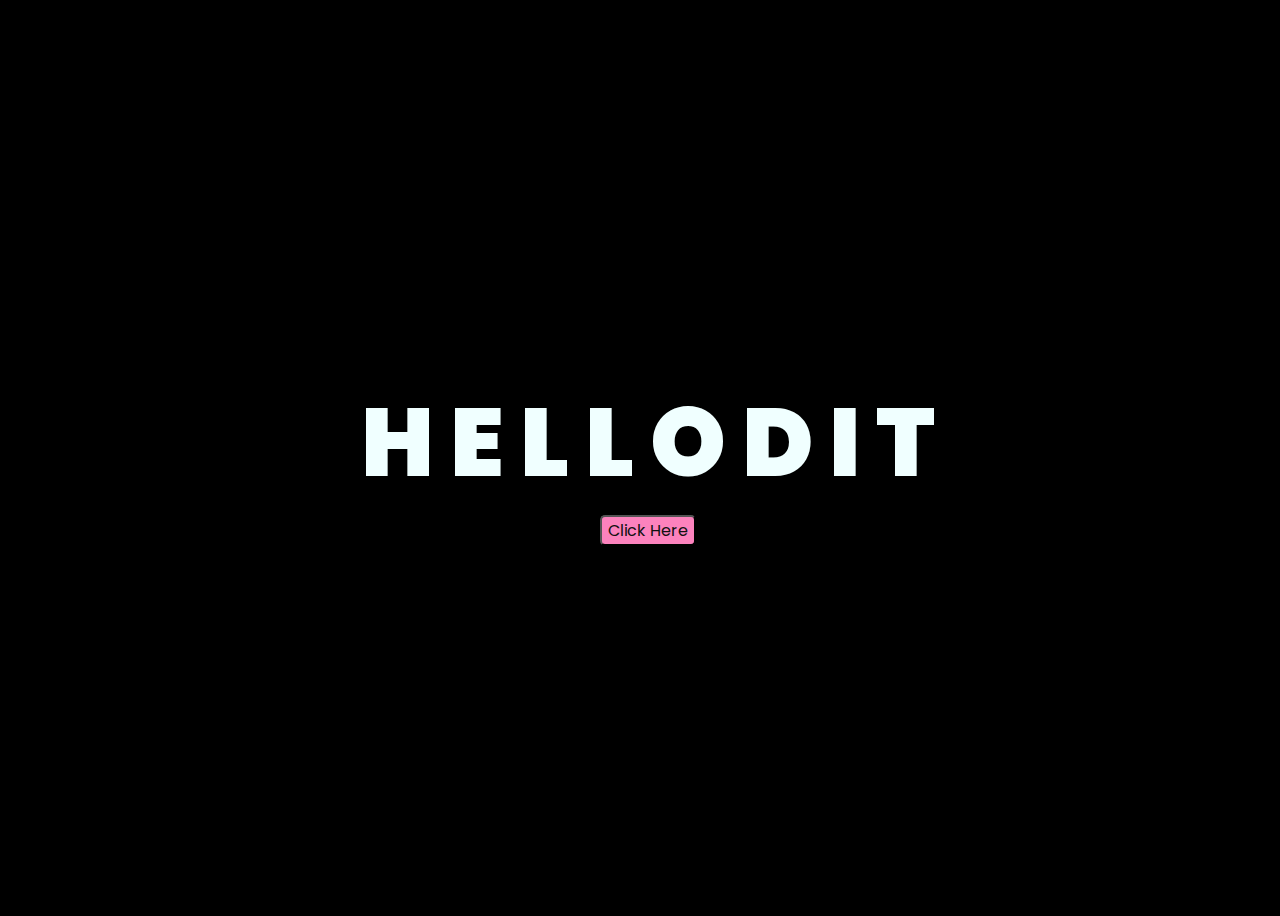
<file: index.html>
<!DOCTYPE html>
<html lang="en">
<head>
    <meta charset="UTF-8">
    <meta http-equiv="X-UA-Compatible" content="IE=edge">
    <meta name="viewport" content="width=device-width, initial-scale=1.0">
    <link rel="stylesheet" href="css/style.css">
    <link rel="icon" href="img/flowers.png" type="image/x-icon">
    <title>Flowers for Dita</title>
</head>
<body>
    <div class="greetings">
    <!-- silahkan menambah kata sesuai keinginan dengan <span>text...</span -->
        <span>H</span>
        <span>E</span>
        <span>L</span>
        <span>L</span>
        <span>O</span>
        <span>D</span>
        <span>I</span>
        <span>T</span>
    </div>
    
    </div>
    <div class="button">
        <button>
            <a href="flower.html">Click Here</a>
        </button>
        
    </div>
</body>
</html>
</file>
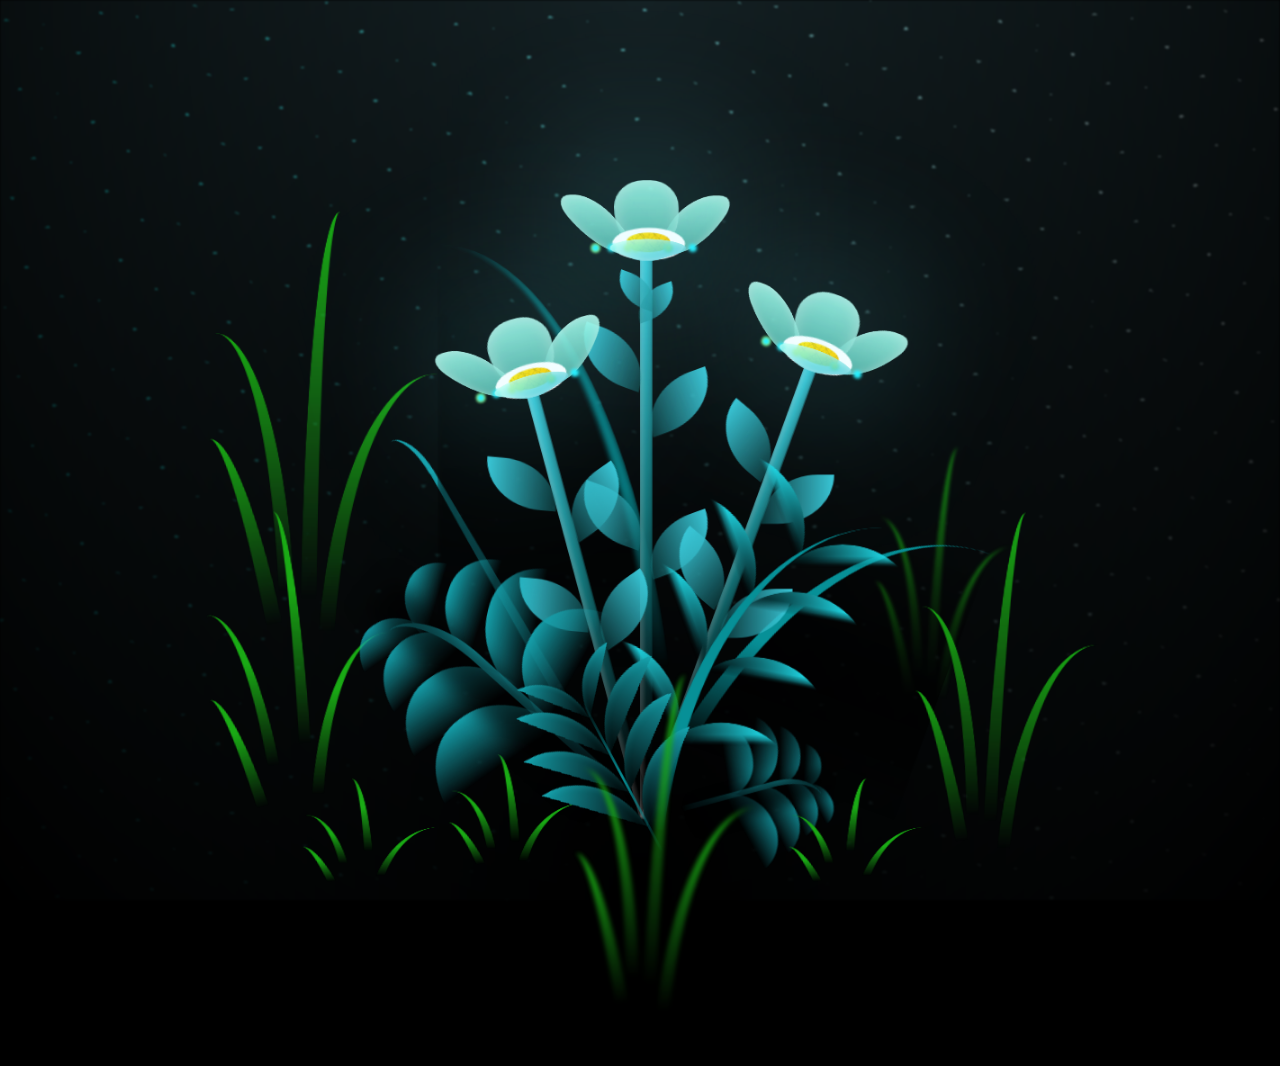
<file: flower.html>
<!DOCTYPE html>
<html lang="en">
<head>
    <meta charset="UTF-8">
    <meta http-equiv="X-UA-Compatible" content="IE=edge">
    <meta name="viewport" content="width=device-width, initial-scale=1.0">
    <link rel="stylesheet" href="css/main.css">
    <link rel="icon" href="img/flowers.png" type="image/x-icon">
    <title>Flowers 4 U</title>
</head>
<body class="container">
  <!-- Pembuat code: https://codepen.io/mdusmanansari/pen/BamepLe -->
    <div class="night"></div>
    <div class="flowers">
      <div class="flower flower--1">
        <div class="flower__leafs flower__leafs--1">
          <div class="flower__leaf flower__leaf--1"></div>
          <div class="flower__leaf flower__leaf--2"></div>
          <div class="flower__leaf flower__leaf--3"></div>
          <div class="flower__leaf flower__leaf--4"></div>
          <div class="flower__white-circle"></div>
  
          <div class="flower__light flower__light--1"></div>
          <div class="flower__light flower__light--2"></div>
          <div class="flower__light flower__light--3"></div>
          <div class="flower__light flower__light--4"></div>
          <div class="flower__light flower__light--5"></div>
          <div class="flower__light flower__light--6"></div>
          <div class="flower__light flower__light--7"></div>
          <div class="flower__light flower__light--8"></div>
  
        </div>
        <div class="flower__line">
          <div class="flower__line__leaf flower__line__leaf--1"></div>
          <div class="flower__line__leaf flower__line__leaf--2"></div>
          <div class="flower__line__leaf flower__line__leaf--3"></div>
          <div class="flower__line__leaf flower__line__leaf--4"></div>
          <div class="flower__line__leaf flower__line__leaf--5"></div>
          <div class="flower__line__leaf flower__line__leaf--6"></div>
        </div>
      </div>
  
      <div class="flower flower--2">
        <div class="flower__leafs flower__leafs--2">
          <div class="flower__leaf flower__leaf--1"></div>
          <div class="flower__leaf flower__leaf--2"></div>
          <div class="flower__leaf flower__leaf--3"></div>
          <div class="flower__leaf flower__leaf--4"></div>
          <div class="flower__white-circle"></div>
  
          <div class="flower__light flower__light--1"></div>
          <div class="flower__light flower__light--2"></div>
          <div class="flower__light flower__light--3"></div>
          <div class="flower__light flower__light--4"></div>
          <div class="flower__light flower__light--5"></div>
          <div class="flower__light flower__light--6"></div>
          <div class="flower__light flower__light--7"></div>
          <div class="flower__light flower__light--8"></div>
  
        </div>
        <div class="flower__line">
          <div class="flower__line__leaf flower__line__leaf--1"></div>
          <div class="flower__line__leaf flower__line__leaf--2"></div>
          <div class="flower__line__leaf flower__line__leaf--3"></div>
          <div class="flower__line__leaf flower__line__leaf--4"></div>
        </div>
      </div>
  
      <div class="flower flower--3">
        <div class="flower__leafs flower__leafs--3">
          <div class="flower__leaf flower__leaf--1"></div>
          <div class="flower__leaf flower__leaf--2"></div>
          <div class="flower__leaf flower__leaf--3"></div>
          <div class="flower__leaf flower__leaf--4"></div>
          <div class="flower__white-circle"></div>
  
          <div class="flower__light flower__light--1"></div>
          <div class="flower__light flower__light--2"></div>
          <div class="flower__light flower__light--3"></div>
          <div class="flower__light flower__light--4"></div>
          <div class="flower__light flower__light--5"></div>
          <div class="flower__light flower__light--6"></div>
          <div class="flower__light flower__light--7"></div>
          <div class="flower__light flower__light--8"></div>
  
        </div>
        <div class="flower__line">
          <div class="flower__line__leaf flower__line__leaf--1"></div>
          <div class="flower__line__leaf flower__line__leaf--2"></div>
          <div class="flower__line__leaf flower__line__leaf--3"></div>
          <div class="flower__line__leaf flower__line__leaf--4"></div>
        </div>
      </div>
  
      <div class="grow-ans" style="--d:1.2s">
        <div class="flower__g-long">
          <div class="flower__g-long__top"></div>
          <div class="flower__g-long__bottom"></div>
        </div>
      </div>
  
      <div class="growing-grass">
        <div class="flower__grass flower__grass--1">
          <div class="flower__grass--top"></div>
          <div class="flower__grass--bottom"></div>
          <div class="flower__grass__leaf flower__grass__leaf--1"></div>
          <div class="flower__grass__leaf flower__grass__leaf--2"></div>
          <div class="flower__grass__leaf flower__grass__leaf--3"></div>
          <div class="flower__grass__leaf flower__grass__leaf--4"></div>
          <div class="flower__grass__leaf flower__grass__leaf--5"></div>
          <div class="flower__grass__leaf flower__grass__leaf--6"></div>
          <div class="flower__grass__leaf flower__grass__leaf--7"></div>
          <div class="flower__grass__leaf flower__grass__leaf--8"></div>
          <div class="flower__grass__overlay"></div>
        </div>
      </div>
  
      <div class="growing-grass">
        <div class="flower__grass flower__grass--2">
          <div class="flower__grass--top"></div>
          <div class="flower__grass--bottom"></div>
          <div class="flower__grass__leaf flower__grass__leaf--1"></div>
          <div class="flower__grass__leaf flower__grass__leaf--2"></div>
          <div class="flower__grass__leaf flower__grass__leaf--3"></div>
          <div class="flower__grass__leaf flower__grass__leaf--4"></div>
          <div class="flower__grass__leaf flower__grass__leaf--5"></div>
          <div class="flower__grass__leaf flower__grass__leaf--6"></div>
          <div class="flower__grass__leaf flower__grass__leaf--7"></div>
          <div class="flower__grass__leaf flower__grass__leaf--8"></div>
          <div class="flower__grass__overlay"></div>
        </div>
      </div>
  
      <div class="grow-ans" style="--d:2.4s">
        <div class="flower__g-right flower__g-right--1">
          <div class="leaf"></div>
        </div>
      </div>
  
      <div class="grow-ans" style="--d:2.8s">
        <div class="flower__g-right flower__g-right--2">
          <div class="leaf"></div>
        </div>
      </div>
  
      <div class="grow-ans" style="--d:2.8s">
        <div class="flower__g-front">
          <div class="flower__g-front__leaf-wrapper flower__g-front__leaf-wrapper--1">
            <div class="flower__g-front__leaf"></div>
          </div>
          <div class="flower__g-front__leaf-wrapper flower__g-front__leaf-wrapper--2">
            <div class="flower__g-front__leaf"></div>
          </div>
          <div class="flower__g-front__leaf-wrapper flower__g-front__leaf-wrapper--3">
            <div class="flower__g-front__leaf"></div>
          </div>
          <div class="flower__g-front__leaf-wrapper flower__g-front__leaf-wrapper--4">
            <div class="flower__g-front__leaf"></div>
          </div>
          <div class="flower__g-front__leaf-wrapper flower__g-front__leaf-wrapper--5">
            <div class="flower__g-front__leaf"></div>
          </div>
          <div class="flower__g-front__leaf-wrapper flower__g-front__leaf-wrapper--6">
            <div class="flower__g-front__leaf"></div>
          </div>
          <div class="flower__g-front__leaf-wrapper flower__g-front__leaf-wrapper--7">
            <div class="flower__g-front__leaf"></div>
          </div>
          <div class="flower__g-front__leaf-wrapper flower__g-front__leaf-wrapper--8">
            <div class="flower__g-front__leaf"></div>
          </div>
          <div class="flower__g-front__line"></div>
        </div>
      </div>
  
      <div class="grow-ans" style="--d:3.2s">
        <div class="flower__g-fr">
          <div class="leaf"></div>
          <div class="flower__g-fr__leaf flower__g-fr__leaf--1"></div>
          <div class="flower__g-fr__leaf flower__g-fr__leaf--2"></div>
          <div class="flower__g-fr__leaf flower__g-fr__leaf--3"></div>
          <div class="flower__g-fr__leaf flower__g-fr__leaf--4"></div>
          <div class="flower__g-fr__leaf flower__g-fr__leaf--5"></div>
          <div class="flower__g-fr__leaf flower__g-fr__leaf--6"></div>
          <div class="flower__g-fr__leaf flower__g-fr__leaf--7"></div>
          <div class="flower__g-fr__leaf flower__g-fr__leaf--8"></div>
        </div>
      </div>
  
      <div class="long-g long-g--0">
        <div class="grow-ans" style="--d:3s">
          <div class="leaf leaf--0"></div>
        </div>
        <div class="grow-ans" style="--d:2.2s">
          <div class="leaf leaf--1"></div>
        </div>
        <div class="grow-ans" style="--d:3.4s">
          <div class="leaf leaf--2"></div>
        </div>
        <div class="grow-ans" style="--d:3.6s">
          <div class="leaf leaf--3"></div>
        </div>
      </div>
  
      <div class="long-g long-g--1">
        <div class="grow-ans" style="--d:3.6s">
          <div class="leaf leaf--0"></div>
        </div>
        <div class="grow-ans" style="--d:3.8s">
          <div class="leaf leaf--1"></div>
        </div>
        <div class="grow-ans" style="--d:4s">
          <div class="leaf leaf--2"></div>
        </div>
        <div class="grow-ans" style="--d:4.2s">
          <div class="leaf leaf--3"></div>
        </div>
      </div>
  
      <div class="long-g long-g--2">
        <div class="grow-ans" style="--d:4s">
          <div class="leaf leaf--0"></div>
        </div>
        <div class="grow-ans" style="--d:4.2s">
          <div class="leaf leaf--1"></div>
        </div>
        <div class="grow-ans" style="--d:4.4s">
          <div class="leaf leaf--2"></div>
        </div>
        <div class="grow-ans" style="--d:4.6s">
          <div class="leaf leaf--3"></div>
        </div>
      </div>
  
      <div class="long-g long-g--3">
        <div class="grow-ans" style="--d:4s">
          <div class="leaf leaf--0"></div>
        </div>
        <div class="grow-ans" style="--d:4.2s">
          <div class="leaf leaf--1"></div>
        </div>
        <div class="grow-ans" style="--d:3s">
          <div class="leaf leaf--2"></div>
        </div>
        <div class="grow-ans" style="--d:3.6s">
          <div class="leaf leaf--3"></div>
        </div>
      </div>
  
      <div class="long-g long-g--4">
        <div class="grow-ans" style="--d:4s">
          <div class="leaf leaf--0"></div>
        </div>
        <div class="grow-ans" style="--d:4.2s">
          <div class="leaf leaf--1"></div>
        </div>
        <div class="grow-ans" style="--d:3s">
          <div class="leaf leaf--2"></div>
        </div>
        <div class="grow-ans" style="--d:3.6s">
          <div class="leaf leaf--3"></div>
        </div>
      </div>
  
      <div class="long-g long-g--5">
        <div class="grow-ans" style="--d:4s">
          <div class="leaf leaf--0"></div>
        </div>
        <div class="grow-ans" style="--d:4.2s">
          <div class="leaf leaf--1"></div>
        </div>
        <div class="grow-ans" style="--d:3s">
          <div class="leaf leaf--2"></div>
        </div>
        <div class="grow-ans" style="--d:3.6s">
          <div class="leaf leaf--3"></div>
        </div>
      </div>
  
      <div class="long-g long-g--6">
        <div class="grow-ans" style="--d:4.2s">
          <div class="leaf leaf--0"></div>
        </div>
        <div class="grow-ans" style="--d:4.4s">
          <div class="leaf leaf--1"></div>
        </div>
        <div class="grow-ans" style="--d:4.6s">
          <div class="leaf leaf--2"></div>
        </div>
        <div class="grow-ans" style="--d:4.8s">
          <div class="leaf leaf--3"></div>
        </div>
      </div>
  
      <div class="long-g long-g--7">
        <div class="grow-ans" style="--d:3s">
          <div class="leaf leaf--0"></div>
        </div>
        <div class="grow-ans" style="--d:3.2s">
          <div class="leaf leaf--1"></div>
        </div>
        <div class="grow-ans" style="--d:3.5s">
          <div class="leaf leaf--2"></div>
        </div>
        <div class="grow-ans" style="--d:3.6s">
          <div class="leaf leaf--3"></div>
        </div>
      </div>
    </div>
    <script src="main.js"></script>
  </body>
</html>
</file>
<file: css/style.css>
@import url('https://fonts.googleapis.com/css2?family=Poppins:ital,wght@0,500;1,900&display=swap');
*{
    font-family: 'Poppins',cursive;
}
body{
    color: azure;
    width: 100%;
    height: 100vh;
    display: flex;
    flex-direction: column;
    align-items: center;
    justify-content: center;
    background-color: black;
}
.greetings{
    font-size: 6rem;
    font-weight: 900;
}
.greetings > span{
    animation: glow 3s ease-in-out infinite;
}
@keyframes glow{
    0%, 100%{
        color: #fff;
        text-shadow: 0 0 12px #39c6d6, 0 0 50px #39c6d6, 0 0 100px #39c6d6;
    }
    10%, 90%{
        color: #111;
        text-shadow: none;
    }
}
.greetings > span:nth-child(2){
    animation-delay: .2s ;
}
.greetings > span:nth-child(3){
    animation-delay: .4s ;
}
.greetings > span:nth-child(4){
    animation-delay: .6s;
}
.greetings > span:nth-child(5){
    animation-delay: .8s;
}
.greetings > span:nth-child(6){
    animation-delay: 1s;
}
.greetings > span:nth-child(7){
    animation-delay: 1.2s;
}
.greetings > span:nth-child(8){
    animation-delay: 1.4s;
}

.description{
    font-size: 1.5rem;
    margin-bottom: 20px;
    text-align: center;
}
button{
    background-color: #fc82bd;
    border-radius: 5px;
}
.button a{
    text-decoration: none;
    font-size: 1rem;
    color: #111;
}

@media screen and (max-width:574px){
    .greetings{
        display: block;
        font-size: 3rem;
        font-weight: 500;
        text-align: center;
    }
    .description{
        font-size: 1rem;
    }
    
    .button a{
        font-size: .5rem;
    }
}
</file>
<file: css/main.css>
*,
*::after,
*::before {
  padding: 0;
  margin: 0;
  box-sizing: border-box;
}

:root {
  --dark-color: #000;
}

body {
  display: flex;
  align-items: flex-end;
  justify-content: center;
  min-height: 100vh;
  background-color: var(--dark-color);
  overflow: hidden;
  perspective: 1000px;
}

.night {
  position: fixed;
  left: 50%;
  top: 0;
  transform: translateX(-50%);
  width: 100%;
  height: 100%;
  filter: blur(0.1vmin);
  background-image: radial-gradient(ellipse at top, transparent 0%, var(--dark-color)), radial-gradient(ellipse at bottom, var(--dark-color), rgba(145, 233, 255, 0.2)), repeating-linear-gradient(220deg, rgb(0, 0, 0) 0px, rgb(0, 0, 0) 19px, transparent 19px, transparent 22px), repeating-linear-gradient(189deg, rgb(0, 0, 0) 0px, rgb(0, 0, 0) 19px, transparent 19px, transparent 22px), repeating-linear-gradient(148deg, rgb(0, 0, 0) 0px, rgb(0, 0, 0) 19px, transparent 19px, transparent 22px), linear-gradient(90deg, rgb(0, 255, 250), rgb(240, 240, 240));
}

.flowers {
  position: relative;
  transform: scale(0.9);
}

.flower {
  position: absolute;
  bottom: 10vmin;
  transform-origin: bottom center;
  z-index: 10;
  --fl-speed: 0.8s;
}
.flower--1 {
  -webkit-animation: moving-flower-1 4s linear infinite;
          animation: moving-flower-1 4s linear infinite;
}
.flower--1 .flower__line {
  height: 70vmin;
  -webkit-animation-delay: 0.3s;
          animation-delay: 0.3s;
}
.flower--1 .flower__line__leaf--1 {
  -webkit-animation: blooming-leaf-right var(--fl-speed) 1.6s backwards;
          animation: blooming-leaf-right var(--fl-speed) 1.6s backwards;
}
.flower--1 .flower__line__leaf--2 {
  -webkit-animation: blooming-leaf-right var(--fl-speed) 1.4s backwards;
          animation: blooming-leaf-right var(--fl-speed) 1.4s backwards;
}
.flower--1 .flower__line__leaf--3 {
  -webkit-animation: blooming-leaf-left var(--fl-speed) 1.2s backwards;
          animation: blooming-leaf-left var(--fl-speed) 1.2s backwards;
}
.flower--1 .flower__line__leaf--4 {
  -webkit-animation: blooming-leaf-left var(--fl-speed) 1s backwards;
          animation: blooming-leaf-left var(--fl-speed) 1s backwards;
}
.flower--1 .flower__line__leaf--5 {
  -webkit-animation: blooming-leaf-right var(--fl-speed) 1.8s backwards;
          animation: blooming-leaf-right var(--fl-speed) 1.8s backwards;
}
.flower--1 .flower__line__leaf--6 {
  -webkit-animation: blooming-leaf-left var(--fl-speed) 2s backwards;
          animation: blooming-leaf-left var(--fl-speed) 2s backwards;
}
.flower--2 {
  left: 50%;
  transform: rotate(20deg);
  -webkit-animation: moving-flower-2 4s linear infinite;
          animation: moving-flower-2 4s linear infinite;
}
.flower--2 .flower__line {
  height: 60vmin;
  -webkit-animation-delay: 0.6s;
          animation-delay: 0.6s;
}
.flower--2 .flower__line__leaf--1 {
  -webkit-animation: blooming-leaf-right var(--fl-speed) 1.9s backwards;
          animation: blooming-leaf-right var(--fl-speed) 1.9s backwards;
}
.flower--2 .flower__line__leaf--2 {
  -webkit-animation: blooming-leaf-right var(--fl-speed) 1.7s backwards;
          animation: blooming-leaf-right var(--fl-speed) 1.7s backwards;
}
.flower--2 .flower__line__leaf--3 {
  -webkit-animation: blooming-leaf-left var(--fl-speed) 1.5s backwards;
          animation: blooming-leaf-left var(--fl-speed) 1.5s backwards;
}
.flower--2 .flower__line__leaf--4 {
  -webkit-animation: blooming-leaf-left var(--fl-speed) 1.3s backwards;
          animation: blooming-leaf-left var(--fl-speed) 1.3s backwards;
}
.flower--3 {
  left: 50%;
  transform: rotate(-15deg);
  -webkit-animation: moving-flower-3 4s linear infinite;
          animation: moving-flower-3 4s linear infinite;
}
.flower--3 .flower__line {
  -webkit-animation-delay: 0.9s;
          animation-delay: 0.9s;
}
.flower--3 .flower__line__leaf--1 {
  -webkit-animation: blooming-leaf-right var(--fl-speed) 2.5s backwards;
          animation: blooming-leaf-right var(--fl-speed) 2.5s backwards;
}
.flower--3 .flower__line__leaf--2 {
  -webkit-animation: blooming-leaf-right var(--fl-speed) 2.3s backwards;
          animation: blooming-leaf-right var(--fl-speed) 2.3s backwards;
}
.flower--3 .flower__line__leaf--3 {
  -webkit-animation: blooming-leaf-left var(--fl-speed) 2.1s backwards;
          animation: blooming-leaf-left var(--fl-speed) 2.1s backwards;
}
.flower--3 .flower__line__leaf--4 {
  -webkit-animation: blooming-leaf-left var(--fl-speed) 1.9s backwards;
          animation: blooming-leaf-left var(--fl-speed) 1.9s backwards;
}
.flower__leafs {
  position: relative;
  -webkit-animation: blooming-flower 2s backwards;
          animation: blooming-flower 2s backwards;
}
.flower__leafs--1 {
  -webkit-animation-delay: 1.1s;
          animation-delay: 1.1s;
}
.flower__leafs--2 {
  -webkit-animation-delay: 1.4s;
          animation-delay: 1.4s;
}
.flower__leafs--3 {
  -webkit-animation-delay: 1.7s;
          animation-delay: 1.7s;
}
.flower__leafs::after {
  content: "";
  position: absolute;
  left: 0;
  top: 0;
  transform: translate(-50%, -100%);
  width: 8vmin;
  height: 8vmin;
  background-color: #6bf0ff;
  filter: blur(10vmin);
}
.flower__leaf {
  position: absolute;
  bottom: 0;
  left: 50%;
  width: 8vmin;
  height: 11vmin;
  border-radius: 51% 49% 47% 53%/44% 45% 55% 69%;
  background-color: #a7ffee;
  background-image: linear-gradient(to top, #54b8aa, #a7ffee);
  transform-origin: bottom center;
  opacity: 0.9;
  box-shadow: inset 0 0 2vmin rgba(255, 255, 255, 0.5);
}
.flower__leaf--1 {
  transform: translate(-10%, 1%) rotateY(40deg) rotateX(-50deg);
}
.flower__leaf--2 {
  transform: translate(-50%, -4%) rotateX(40deg);
}
.flower__leaf--3 {
  transform: translate(-90%, 0%) rotateY(45deg) rotateX(50deg);
}
.flower__leaf--4 {
  width: 8vmin;
  height: 8vmin;
  transform-origin: bottom left;
  border-radius: 4vmin 10vmin 4vmin 4vmin;
  transform: translate(0%, 18%) rotateX(70deg) rotate(-43deg);
  background-image: linear-gradient(to top, #39c6d6, #a7ffee);
  z-index: 1;
  opacity: 0.8;
}
.flower__white-circle {
  position: absolute;
  left: -3.5vmin;
  top: -3vmin;
  width: 9vmin;
  height: 4vmin;
  border-radius: 50%;
  background-color: #fff;
}
.flower__white-circle::after {
  content: "";
  position: absolute;
  left: 50%;
  top: 45%;
  transform: translate(-50%, -50%);
  width: 60%;
  height: 60%;
  border-radius: inherit;
  background-image: repeating-linear-gradient(135deg, rgba(0, 0, 0, 0.03) 0px, rgba(0, 0, 0, 0.03) 1px, transparent 1px, transparent 12px), repeating-linear-gradient(45deg, rgba(0, 0, 0, 0.03) 0px, rgba(0, 0, 0, 0.03) 1px, transparent 1px, transparent 12px), repeating-linear-gradient(67.5deg, rgba(0, 0, 0, 0.03) 0px, rgba(0, 0, 0, 0.03) 1px, transparent 1px, transparent 12px), repeating-linear-gradient(135deg, rgba(0, 0, 0, 0.03) 0px, rgba(0, 0, 0, 0.03) 1px, transparent 1px, transparent 12px), repeating-linear-gradient(45deg, rgba(0, 0, 0, 0.03) 0px, rgba(0, 0, 0, 0.03) 1px, transparent 1px, transparent 12px), repeating-linear-gradient(112.5deg, rgba(0, 0, 0, 0.03) 0px, rgba(0, 0, 0, 0.03) 1px, transparent 1px, transparent 12px), repeating-linear-gradient(112.5deg, rgba(0, 0, 0, 0.03) 0px, rgba(0, 0, 0, 0.03) 1px, transparent 1px, transparent 12px), repeating-linear-gradient(45deg, rgba(0, 0, 0, 0.03) 0px, rgba(0, 0, 0, 0.03) 1px, transparent 1px, transparent 12px), repeating-linear-gradient(22.5deg, rgba(0, 0, 0, 0.03) 0px, rgba(0, 0, 0, 0.03) 1px, transparent 1px, transparent 12px), repeating-linear-gradient(45deg, rgba(0, 0, 0, 0.03) 0px, rgba(0, 0, 0, 0.03) 1px, transparent 1px, transparent 12px), repeating-linear-gradient(22.5deg, rgba(0, 0, 0, 0.03) 0px, rgba(0, 0, 0, 0.03) 1px, transparent 1px, transparent 12px), repeating-linear-gradient(135deg, rgba(0, 0, 0, 0.03) 0px, rgba(0, 0, 0, 0.03) 1px, transparent 1px, transparent 12px), repeating-linear-gradient(157.5deg, rgba(0, 0, 0, 0.03) 0px, rgba(0, 0, 0, 0.03) 1px, transparent 1px, transparent 12px), repeating-linear-gradient(67.5deg, rgba(0, 0, 0, 0.03) 0px, rgba(0, 0, 0, 0.03) 1px, transparent 1px, transparent 12px), repeating-linear-gradient(67.5deg, rgba(0, 0, 0, 0.03) 0px, rgba(0, 0, 0, 0.03) 1px, transparent 1px, transparent 12px), linear-gradient(90deg, rgb(255, 235, 18), rgb(255, 206, 0));
}
.flower__line {
  height: 55vmin;
  width: 1.5vmin;
  background-image: linear-gradient(to left, rgba(0, 0, 0, 0.2), transparent, rgba(255, 255, 255, 0.2)), linear-gradient(to top, transparent 10%, #14757a, #39c6d6);
  box-shadow: inset 0 0 2px rgba(0, 0, 0, 0.5);
  -webkit-animation: grow-flower-tree 4s backwards;
          animation: grow-flower-tree 4s backwards;
}
.flower__line__leaf {
  --w: 7vmin;
  --h: calc(var(--w) + 2vmin);
  position: absolute;
  top: 20%;
  left: 90%;
  width: var(--w);
  height: var(--h);
  border-top-right-radius: var(--h);
  border-bottom-left-radius: var(--h);
  background-image: linear-gradient(to top, rgba(20, 117, 122, 0.4), #39c6d6);
}
.flower__line__leaf--1 {
  transform: rotate(70deg) rotateY(30deg);
}
.flower__line__leaf--2 {
  top: 45%;
  transform: rotate(70deg) rotateY(30deg);
}
.flower__line__leaf--3, .flower__line__leaf--4, .flower__line__leaf--6 {
  border-top-right-radius: 0;
  border-bottom-left-radius: 0;
  border-top-left-radius: var(--h);
  border-bottom-right-radius: var(--h);
  left: -460%;
  top: 12%;
  transform: rotate(-70deg) rotateY(30deg);
}
.flower__line__leaf--4 {
  top: 40%;
}
.flower__line__leaf--5 {
  top: 0;
  transform-origin: left;
  transform: rotate(70deg) rotateY(30deg) scale(0.6);
}
.flower__line__leaf--6 {
  top: -2%;
  left: -450%;
  transform-origin: right;
  transform: rotate(-70deg) rotateY(30deg) scale(0.6);
}
.flower__light {
  position: absolute;
  bottom: 0vmin;
  width: 1vmin;
  height: 1vmin;
  background-color: rgb(255, 251, 0);
  border-radius: 50%;
  filter: blur(0.2vmin);
  -webkit-animation: light-ans 4s linear infinite backwards;
          animation: light-ans 4s linear infinite backwards;
}
.flower__light:nth-child(odd) {
  background-color: #23f0ff;
}
.flower__light--1 {
  left: -2vmin;
  -webkit-animation-delay: 1s;
          animation-delay: 1s;
}
.flower__light--2 {
  left: 3vmin;
  -webkit-animation-delay: 0.5s;
          animation-delay: 0.5s;
}
.flower__light--3 {
  left: -6vmin;
  -webkit-animation-delay: 0.3s;
          animation-delay: 0.3s;
}
.flower__light--4 {
  left: 6vmin;
  -webkit-animation-delay: 0.9s;
          animation-delay: 0.9s;
}
.flower__light--5 {
  left: -1vmin;
  -webkit-animation-delay: 1.5s;
          animation-delay: 1.5s;
}
.flower__light--6 {
  left: -4vmin;
  -webkit-animation-delay: 3s;
          animation-delay: 3s;
}
.flower__light--7 {
  left: 3vmin;
  -webkit-animation-delay: 2s;
          animation-delay: 2s;
}
.flower__light--8 {
  left: -6vmin;
  -webkit-animation-delay: 3.5s;
          animation-delay: 3.5s;
}
.flower__grass {
  --c: #159faa;
  --line-w: 1.5vmin;
  position: absolute;
  bottom: 12vmin;
  left: -7vmin;
  display: flex;
  flex-direction: column;
  align-items: flex-end;
  z-index: 20;
  transform-origin: bottom center;
  transform: rotate(-48deg) rotateY(40deg);
}
.flower__grass--1 {
  -webkit-animation: moving-grass 2s linear infinite;
          animation: moving-grass 2s linear infinite;
}
.flower__grass--2 {
  left: 2vmin;
  bottom: 10vmin;
  transform: scale(0.5) rotate(75deg) rotateX(10deg) rotateY(-200deg);
  opacity: 0.8;
  z-index: 0;
  -webkit-animation: moving-grass--2 1.5s linear infinite;
          animation: moving-grass--2 1.5s linear infinite;
}
.flower__grass--top {
  width: 7vmin;
  height: 10vmin;
  border-top-right-radius: 100%;
  border-right: var(--line-w) solid var(--c);
  transform-origin: bottom center;
  transform: rotate(-2deg);
}
.flower__grass--bottom {
  margin-top: -2px;
  width: var(--line-w);
  height: 25vmin;
  background-image: linear-gradient(to top, transparent, var(--c));
}
.flower__grass__leaf {
  --size: 10vmin;
  position: absolute;
  width: calc(var(--size) * 2.1);
  height: var(--size);
  border-top-left-radius: var(--size);
  border-top-right-radius: var(--size);
  background-image: linear-gradient(to top, transparent, transparent 30%, var(--c));
  z-index: 100;
}
.flower__grass__leaf--1 {
  top: -6%;
  left: 30%;
  --size: 6vmin;
  transform: rotate(-20deg);
  -webkit-animation: growing-grass-ans--1 2s 2.6s backwards;
          animation: growing-grass-ans--1 2s 2.6s backwards;
}
@-webkit-keyframes growing-grass-ans--1 {
  0% {
    transform-origin: bottom left;
    transform: rotate(-20deg) scale(0);
  }
}
@keyframes growing-grass-ans--1 {
  0% {
    transform-origin: bottom left;
    transform: rotate(-20deg) scale(0);
  }
}
.flower__grass__leaf--2 {
  top: -5%;
  left: -110%;
  --size: 6vmin;
  transform: rotate(10deg);
  -webkit-animation: growing-grass-ans--2 2s 2.4s linear backwards;
          animation: growing-grass-ans--2 2s 2.4s linear backwards;
}
@-webkit-keyframes growing-grass-ans--2 {
  0% {
    transform-origin: bottom right;
    transform: rotate(10deg) scale(0);
  }
}
@keyframes growing-grass-ans--2 {
  0% {
    transform-origin: bottom right;
    transform: rotate(10deg) scale(0);
  }
}
.flower__grass__leaf--3 {
  top: 5%;
  left: 60%;
  --size: 8vmin;
  transform: rotate(-18deg) rotateX(-20deg);
  -webkit-animation: growing-grass-ans--3 2s 2.2s linear backwards;
          animation: growing-grass-ans--3 2s 2.2s linear backwards;
}
@-webkit-keyframes growing-grass-ans--3 {
  0% {
    transform-origin: bottom left;
    transform: rotate(-18deg) rotateX(-20deg) scale(0);
  }
}
@keyframes growing-grass-ans--3 {
  0% {
    transform-origin: bottom left;
    transform: rotate(-18deg) rotateX(-20deg) scale(0);
  }
}
.flower__grass__leaf--4 {
  top: 6%;
  left: -135%;
  --size: 8vmin;
  transform: rotate(2deg);
  -webkit-animation: growing-grass-ans--4 2s 2s linear backwards;
          animation: growing-grass-ans--4 2s 2s linear backwards;
}
@-webkit-keyframes growing-grass-ans--4 {
  0% {
    transform-origin: bottom right;
    transform: rotate(2deg) scale(0);
  }
}
@keyframes growing-grass-ans--4 {
  0% {
    transform-origin: bottom right;
    transform: rotate(2deg) scale(0);
  }
}
.flower__grass__leaf--5 {
  top: 20%;
  left: 60%;
  --size: 10vmin;
  transform: rotate(-24deg) rotateX(-20deg);
  -webkit-animation: growing-grass-ans--5 2s 1.8s linear backwards;
          animation: growing-grass-ans--5 2s 1.8s linear backwards;
}
@-webkit-keyframes growing-grass-ans--5 {
  0% {
    transform-origin: bottom left;
    transform: rotate(-24deg) rotateX(-20deg) scale(0);
  }
}
@keyframes growing-grass-ans--5 {
  0% {
    transform-origin: bottom left;
    transform: rotate(-24deg) rotateX(-20deg) scale(0);
  }
}
.flower__grass__leaf--6 {
  top: 22%;
  left: -180%;
  --size: 10vmin;
  transform: rotate(10deg);
  -webkit-animation: growing-grass-ans--6 2s 1.6s linear backwards;
          animation: growing-grass-ans--6 2s 1.6s linear backwards;
}
@-webkit-keyframes growing-grass-ans--6 {
  0% {
    transform-origin: bottom right;
    transform: rotate(10deg) scale(0);
  }
}
@keyframes growing-grass-ans--6 {
  0% {
    transform-origin: bottom right;
    transform: rotate(10deg) scale(0);
  }
}
.flower__grass__leaf--7 {
  top: 39%;
  left: 70%;
  --size: 10vmin;
  transform: rotate(-10deg);
  -webkit-animation: growing-grass-ans--7 2s 1.4s linear backwards;
          animation: growing-grass-ans--7 2s 1.4s linear backwards;
}
@-webkit-keyframes growing-grass-ans--7 {
  0% {
    transform-origin: bottom left;
    transform: rotate(-10deg) scale(0);
  }
}
@keyframes growing-grass-ans--7 {
  0% {
    transform-origin: bottom left;
    transform: rotate(-10deg) scale(0);
  }
}
.flower__grass__leaf--8 {
  top: 40%;
  left: -215%;
  --size: 11vmin;
  transform: rotate(10deg);
  -webkit-animation: growing-grass-ans--8 2s 1.2s linear backwards;
          animation: growing-grass-ans--8 2s 1.2s linear backwards;
}
@-webkit-keyframes growing-grass-ans--8 {
  0% {
    transform-origin: bottom right;
    transform: rotate(10deg) scale(0);
  }
}
@keyframes growing-grass-ans--8 {
  0% {
    transform-origin: bottom right;
    transform: rotate(10deg) scale(0);
  }
}
.flower__grass__overlay {
  position: absolute;
  top: -10%;
  right: 0%;
  width: 100%;
  height: 100%;
  background-color: rgba(0, 0, 0, 0.6);
  filter: blur(1.5vmin);
  z-index: 100;
}
.flower__g-long {
  --w: 2vmin;
  --h: 6vmin;
  --c: #159faa;
  position: absolute;
  bottom: 10vmin;
  left: -3vmin;
  transform-origin: bottom center;
  transform: rotate(-30deg) rotateY(-20deg);
  display: flex;
  flex-direction: column;
  align-items: flex-end;
  -webkit-animation: flower-g-long-ans 3s linear infinite;
          animation: flower-g-long-ans 3s linear infinite;
}
@-webkit-keyframes flower-g-long-ans {
  0%, 100% {
    transform: rotate(-30deg) rotateY(-20deg);
  }
  50% {
    transform: rotate(-32deg) rotateY(-20deg);
  }
}
@keyframes flower-g-long-ans {
  0%, 100% {
    transform: rotate(-30deg) rotateY(-20deg);
  }
  50% {
    transform: rotate(-32deg) rotateY(-20deg);
  }
}
.flower__g-long__top {
  top: calc(var(--h) * -1);
  width: calc(var(--w) + 1vmin);
  height: var(--h);
  border-top-right-radius: 100%;
  border-right: 0.7vmin solid var(--c);
  transform: translate(-0.7vmin, 1vmin);
}
.flower__g-long__bottom {
  width: var(--w);
  height: 50vmin;
  transform-origin: bottom center;
  background-image: linear-gradient(to top, transparent 30%, var(--c));
  box-shadow: inset 0 0 2px rgba(0, 0, 0, 0.5);
  -webkit-clip-path: polygon(35% 0, 65% 1%, 100% 100%, 0% 100%);
          clip-path: polygon(35% 0, 65% 1%, 100% 100%, 0% 100%);
}
.flower__g-right {
  position: absolute;
  bottom: 6vmin;
  left: -2vmin;
  transform-origin: bottom left;
  transform: rotate(20deg);
}
.flower__g-right .leaf {
  width: 30vmin;
  height: 50vmin;
  border-top-left-radius: 100%;
  border-left: 2vmin solid #079097;
  background-image: linear-gradient(to bottom, transparent, var(--dark-color) 60%);
  -webkit-mask-image: linear-gradient(to top, transparent 30%, #079097 60%);
}
.flower__g-right--1 {
  -webkit-animation: flower-g-right-ans 2.5s linear infinite;
          animation: flower-g-right-ans 2.5s linear infinite;
}
.flower__g-right--2 {
  left: 5vmin;
  transform: rotateY(-180deg);
  -webkit-animation: flower-g-right-ans--2 3s linear infinite;
          animation: flower-g-right-ans--2 3s linear infinite;
}
.flower__g-right--2 .leaf {
  height: 75vmin;
  filter: blur(0.3vmin);
  opacity: 0.8;
}
@-webkit-keyframes flower-g-right-ans {
  0%, 100% {
    transform: rotate(20deg);
  }
  50% {
    transform: rotate(24deg) rotateX(-20deg);
  }
}
@keyframes flower-g-right-ans {
  0%, 100% {
    transform: rotate(20deg);
  }
  50% {
    transform: rotate(24deg) rotateX(-20deg);
  }
}
@-webkit-keyframes flower-g-right-ans--2 {
  0%, 100% {
    transform: rotateY(-180deg) rotate(0deg) rotateX(-20deg);
  }
  50% {
    transform: rotateY(-180deg) rotate(6deg) rotateX(-20deg);
  }
}
@keyframes flower-g-right-ans--2 {
  0%, 100% {
    transform: rotateY(-180deg) rotate(0deg) rotateX(-20deg);
  }
  50% {
    transform: rotateY(-180deg) rotate(6deg) rotateX(-20deg);
  }
}
.flower__g-front {
  position: absolute;
  bottom: 6vmin;
  left: 2.5vmin;
  z-index: 100;
  transform-origin: bottom center;
  transform: rotate(-28deg) rotateY(30deg) scale(1.04);
  -webkit-animation: flower__g-front-ans 2s linear infinite;
          animation: flower__g-front-ans 2s linear infinite;
}
@-webkit-keyframes flower__g-front-ans {
  0%, 100% {
    transform: rotate(-28deg) rotateY(30deg) scale(1.04);
  }
  50% {
    transform: rotate(-35deg) rotateY(40deg) scale(1.04);
  }
}
@keyframes flower__g-front-ans {
  0%, 100% {
    transform: rotate(-28deg) rotateY(30deg) scale(1.04);
  }
  50% {
    transform: rotate(-35deg) rotateY(40deg) scale(1.04);
  }
}
.flower__g-front__line {
  width: 0.3vmin;
  height: 20vmin;
  background-image: linear-gradient(to top, transparent, #079097, transparent 100%);
  position: relative;
}
.flower__g-front__leaf-wrapper {
  position: absolute;
  top: 0;
  left: 0;
  transform-origin: bottom left;
  transform: rotate(10deg);
}
.flower__g-front__leaf-wrapper:nth-child(even) {
  left: 0vmin;
  transform: rotateY(-180deg) rotate(5deg);
  -webkit-animation: flower__g-front__leaf-left-ans 1s ease-in backwards;
          animation: flower__g-front__leaf-left-ans 1s ease-in backwards;
}
.flower__g-front__leaf-wrapper:nth-child(odd) {
  -webkit-animation: flower__g-front__leaf-ans 1s ease-in backwards;
          animation: flower__g-front__leaf-ans 1s ease-in backwards;
}
.flower__g-front__leaf-wrapper--1 {
  top: -8vmin;
  transform: scale(0.7);
  -webkit-animation: flower__g-front__leaf-ans 1s 5.5s ease-in backwards !important;
          animation: flower__g-front__leaf-ans 1s 5.5s ease-in backwards !important;
}
.flower__g-front__leaf-wrapper--2 {
  top: -8vmin;
  transform: rotateY(-180deg) scale(0.7) !important;
  -webkit-animation: flower__g-front__leaf-left-ans-2 1s 4.6s ease-in backwards !important;
          animation: flower__g-front__leaf-left-ans-2 1s 4.6s ease-in backwards !important;
}
.flower__g-front__leaf-wrapper--3 {
  top: -3vmin;
  -webkit-animation: flower__g-front__leaf-ans 1s 4.6s ease-in backwards;
          animation: flower__g-front__leaf-ans 1s 4.6s ease-in backwards;
}
.flower__g-front__leaf-wrapper--4 {
  top: -3vmin;
  transform: rotateY(-180deg) scale(0.9) !important;
  -webkit-animation: flower__g-front__leaf-left-ans-2 1s 4.6s ease-in backwards !important;
          animation: flower__g-front__leaf-left-ans-2 1s 4.6s ease-in backwards !important;
}
@-webkit-keyframes flower__g-front__leaf-left-ans-2 {
  0% {
    transform: rotateY(-180deg) scale(0);
  }
}
@keyframes flower__g-front__leaf-left-ans-2 {
  0% {
    transform: rotateY(-180deg) scale(0);
  }
}
.flower__g-front__leaf-wrapper--5, .flower__g-front__leaf-wrapper--6 {
  top: 2vmin;
}
.flower__g-front__leaf-wrapper--7, .flower__g-front__leaf-wrapper--8 {
  top: 6.5vmin;
}
.flower__g-front__leaf-wrapper--2 {
  -webkit-animation-delay: 5.2s !important;
          animation-delay: 5.2s !important;
}
.flower__g-front__leaf-wrapper--3 {
  -webkit-animation-delay: 4.9s !important;
          animation-delay: 4.9s !important;
}
.flower__g-front__leaf-wrapper--5 {
  -webkit-animation-delay: 4.3s !important;
          animation-delay: 4.3s !important;
}
.flower__g-front__leaf-wrapper--6 {
  -webkit-animation-delay: 4.1s !important;
          animation-delay: 4.1s !important;
}
.flower__g-front__leaf-wrapper--7 {
  -webkit-animation-delay: 3.8s !important;
          animation-delay: 3.8s !important;
}
.flower__g-front__leaf-wrapper--8 {
  -webkit-animation-delay: 3.5s !important;
          animation-delay: 3.5s !important;
}
@-webkit-keyframes flower__g-front__leaf-ans {
  0% {
    transform: rotate(10deg) scale(0);
  }
}
@keyframes flower__g-front__leaf-ans {
  0% {
    transform: rotate(10deg) scale(0);
  }
}
@-webkit-keyframes flower__g-front__leaf-left-ans {
  0% {
    transform: rotateY(-180deg) rotate(5deg) scale(0);
  }
}
@keyframes flower__g-front__leaf-left-ans {
  0% {
    transform: rotateY(-180deg) rotate(5deg) scale(0);
  }
}
.flower__g-front__leaf {
  width: 10vmin;
  height: 10vmin;
  border-radius: 100% 0% 0% 100%/100% 100% 0% 0%;
  box-shadow: inset 0 2px 1vmin hsla(184deg, 97%, 58%, 0.2);
  background-image: linear-gradient(to bottom left, transparent, var(--dark-color)), linear-gradient(to bottom right, #159faa 50%, transparent 50%, transparent);
  -webkit-mask-image: linear-gradient(to bottom right, #159faa 50%, transparent 50%, transparent);
  mask-image: linear-gradient(to bottom right, #159faa 50%, transparent 50%, transparent);
}
.flower__g-fr {
  position: absolute;
  bottom: -4vmin;
  left: vmin;
  transform-origin: bottom left;
  z-index: 10;
  -webkit-animation: flower__g-fr-ans 2s linear infinite;
          animation: flower__g-fr-ans 2s linear infinite;
}
@-webkit-keyframes flower__g-fr-ans {
  0%, 100% {
    transform: rotate(2deg);
  }
  50% {
    transform: rotate(4deg);
  }
}
@keyframes flower__g-fr-ans {
  0%, 100% {
    transform: rotate(2deg);
  }
  50% {
    transform: rotate(4deg);
  }
}
.flower__g-fr .leaf {
  width: 30vmin;
  height: 50vmin;
  border-top-left-radius: 100%;
  border-left: 2vmin solid #079097;
  -webkit-mask-image: linear-gradient(to top, transparent 25%, #079097 50%);
  position: relative;
  z-index: 1;
}
.flower__g-fr__leaf {
  position: absolute;
  top: 0;
  left: 0;
  width: 10vmin;
  height: 10vmin;
  border-radius: 100% 0% 0% 100%/100% 100% 0% 0%;
  box-shadow: inset 0 2px 1vmin hsla(184deg, 97%, 58%, 0.2);
  background-image: linear-gradient(to bottom left, transparent, var(--dark-color) 98%), linear-gradient(to bottom right, #23f0ff 45%, transparent 50%, transparent);
  -webkit-mask-image: linear-gradient(135deg, #159faa 40%, transparent 50%, transparent);
}
.flower__g-fr__leaf--1 {
  left: 20vmin;
  transform: rotate(45deg);
  -webkit-animation: flower__g-fr-leaft-ans-1 0.5s 5.2s linear backwards;
          animation: flower__g-fr-leaft-ans-1 0.5s 5.2s linear backwards;
}
@-webkit-keyframes flower__g-fr-leaft-ans-1 {
  0% {
    transform-origin: left;
    transform: rotate(45deg) scale(0);
  }
}
@keyframes flower__g-fr-leaft-ans-1 {
  0% {
    transform-origin: left;
    transform: rotate(45deg) scale(0);
  }
}
.flower__g-fr__leaf--2 {
  left: 12vmin;
  top: -7vmin;
  transform: rotate(25deg) rotateY(-180deg);
  -webkit-animation: flower__g-fr-leaft-ans-6 0.5s 5s linear backwards;
          animation: flower__g-fr-leaft-ans-6 0.5s 5s linear backwards;
}
.flower__g-fr__leaf--3 {
  left: 15vmin;
  top: 6vmin;
  transform: rotate(55deg);
  -webkit-animation: flower__g-fr-leaft-ans-5 0.5s 4.8s linear backwards;
          animation: flower__g-fr-leaft-ans-5 0.5s 4.8s linear backwards;
}
.flower__g-fr__leaf--4 {
  left: 6vmin;
  top: -2vmin;
  transform: rotate(25deg) rotateY(-180deg);
  -webkit-animation: flower__g-fr-leaft-ans-6 0.5s 4.6s linear backwards;
          animation: flower__g-fr-leaft-ans-6 0.5s 4.6s linear backwards;
}
.flower__g-fr__leaf--5 {
  left: 10vmin;
  top: 14vmin;
  transform: rotate(55deg);
  -webkit-animation: flower__g-fr-leaft-ans-5 0.5s 4.4s linear backwards;
          animation: flower__g-fr-leaft-ans-5 0.5s 4.4s linear backwards;
}
@-webkit-keyframes flower__g-fr-leaft-ans-5 {
  0% {
    transform-origin: left;
    transform: rotate(55deg) scale(0);
  }
}
@keyframes flower__g-fr-leaft-ans-5 {
  0% {
    transform-origin: left;
    transform: rotate(55deg) scale(0);
  }
}
.flower__g-fr__leaf--6 {
  left: 0vmin;
  top: 6vmin;
  transform: rotate(25deg) rotateY(-180deg);
  -webkit-animation: flower__g-fr-leaft-ans-6 0.5s 4.2s linear backwards;
          animation: flower__g-fr-leaft-ans-6 0.5s 4.2s linear backwards;
}
@-webkit-keyframes flower__g-fr-leaft-ans-6 {
  0% {
    transform-origin: right;
    transform: rotate(25deg) rotateY(-180deg) scale(0);
  }
}
@keyframes flower__g-fr-leaft-ans-6 {
  0% {
    transform-origin: right;
    transform: rotate(25deg) rotateY(-180deg) scale(0);
  }
}
.flower__g-fr__leaf--7 {
  left: 5vmin;
  top: 22vmin;
  transform: rotate(45deg);
  -webkit-animation: flower__g-fr-leaft-ans-7 0.5s 4s linear backwards;
          animation: flower__g-fr-leaft-ans-7 0.5s 4s linear backwards;
}
@-webkit-keyframes flower__g-fr-leaft-ans-7 {
  0% {
    transform-origin: left;
    transform: rotate(45deg) scale(0);
  }
}
@keyframes flower__g-fr-leaft-ans-7 {
  0% {
    transform-origin: left;
    transform: rotate(45deg) scale(0);
  }
}
.flower__g-fr__leaf--8 {
  left: -4vmin;
  top: 15vmin;
  transform: rotate(15deg) rotateY(-180deg);
  -webkit-animation: flower__g-fr-leaft-ans-8 0.5s 3.8s linear backwards;
          animation: flower__g-fr-leaft-ans-8 0.5s 3.8s linear backwards;
}
@-webkit-keyframes flower__g-fr-leaft-ans-8 {
  0% {
    transform-origin: right;
    transform: rotate(15deg) rotateY(-180deg) scale(0);
  }
}
@keyframes flower__g-fr-leaft-ans-8 {
  0% {
    transform-origin: right;
    transform: rotate(15deg) rotateY(-180deg) scale(0);
  }
}

.long-g {
  position: absolute;
  bottom: 25vmin;
  left: -42vmin;
  transform-origin: bottom left;
}
.long-g--1 {
  bottom: 0vmin;
  transform: scale(0.8) rotate(-5deg);
}
.long-g--1 .leaf {
  -webkit-mask-image: linear-gradient(to top, transparent 40%, #079097 80%) !important;
}
.long-g--1 .leaf--1 {
  --w: 5vmin;
  --h: 60vmin;
  left: -2vmin;
  transform: rotate(3deg) rotateY(-180deg);
}
.long-g--2, .long-g--3 {
  bottom: -3vmin;
  left: -35vmin;
  transform-origin: center;
  transform: scale(0.6) rotateX(60deg);
}
.long-g--2 .leaf, .long-g--3 .leaf {
  -webkit-mask-image: linear-gradient(to top, transparent 50%, #079097 80%) !important;
}
.long-g--2 .leaf--1, .long-g--3 .leaf--1 {
  left: -1vmin;
  transform: rotateY(-180deg);
}
.long-g--3 {
  left: -17vmin;
  bottom: 0vmin;
}
.long-g--3 .leaf {
  -webkit-mask-image: linear-gradient(to top, transparent 40%, #079097 80%) !important;
}
.long-g--4 {
  left: 25vmin;
  bottom: -3vmin;
  transform-origin: center;
  transform: scale(0.6) rotateX(60deg);
}
.long-g--4 .leaf {
  -webkit-mask-image: linear-gradient(to top, transparent 50%, #079097 80%) !important;
}
.long-g--5 {
  left: 42vmin;
  bottom: 0vmin;
  transform: scale(0.8) rotate(2deg);
}
.long-g--6 {
  left: 0vmin;
  bottom: -20vmin;
  z-index: 100;
  filter: blur(0.3vmin);
  transform: scale(0.8) rotate(2deg);
}
.long-g--7 {
  left: 35vmin;
  bottom: 20vmin;
  z-index: -1;
  filter: blur(0.3vmin);
  transform: scale(0.6) rotate(2deg);
  opacity: 0.7;
}
.long-g .leaf {
  --w: 15vmin;
  --h: 40vmin;
  --c: #1aaa15;
  position: absolute;
  bottom: 0;
  width: var(--w);
  height: var(--h);
  border-top-left-radius: 100%;
  border-left: 2vmin solid var(--c);
  -webkit-mask-image: linear-gradient(to top, transparent 20%, var(--dark-color));
  transform-origin: bottom center;
}
.long-g .leaf--0 {
  left: 2vmin;
  -webkit-animation: leaf-ans-1 4s linear infinite;
          animation: leaf-ans-1 4s linear infinite;
}
.long-g .leaf--1 {
  --w: 5vmin;
  --h: 60vmin;
  -webkit-animation: leaf-ans-1 4s linear infinite;
          animation: leaf-ans-1 4s linear infinite;
}
.long-g .leaf--2 {
  --w: 10vmin;
  --h: 40vmin;
  left: -0.5vmin;
  bottom: 5vmin;
  transform-origin: bottom left;
  transform: rotateY(-180deg);
  -webkit-animation: leaf-ans-2 3s linear infinite;
          animation: leaf-ans-2 3s linear infinite;
}
.long-g .leaf--3 {
  --w: 5vmin;
  --h: 30vmin;
  left: -1vmin;
  bottom: 3.2vmin;
  transform-origin: bottom left;
  transform: rotate(-10deg) rotateY(-180deg);
  -webkit-animation: leaf-ans-3 3s linear infinite;
          animation: leaf-ans-3 3s linear infinite;
}

@-webkit-keyframes leaf-ans-1 {
  0%, 100% {
    transform: rotate(-5deg) scale(1);
  }
  50% {
    transform: rotate(5deg) scale(1.1);
  }
}

@keyframes leaf-ans-1 {
  0%, 100% {
    transform: rotate(-5deg) scale(1);
  }
  50% {
    transform: rotate(5deg) scale(1.1);
  }
}
@-webkit-keyframes leaf-ans-2 {
  0%, 100% {
    transform: rotateY(-180deg) rotate(5deg);
  }
  50% {
    transform: rotateY(-180deg) rotate(0deg) scale(1.1);
  }
}
@keyframes leaf-ans-2 {
  0%, 100% {
    transform: rotateY(-180deg) rotate(5deg);
  }
  50% {
    transform: rotateY(-180deg) rotate(0deg) scale(1.1);
  }
}
@-webkit-keyframes leaf-ans-3 {
  0%, 100% {
    transform: rotate(-10deg) rotateY(-180deg);
  }
  50% {
    transform: rotate(-20deg) rotateY(-180deg);
  }
}
@keyframes leaf-ans-3 {
  0%, 100% {
    transform: rotate(-10deg) rotateY(-180deg);
  }
  50% {
    transform: rotate(-20deg) rotateY(-180deg);
  }
}
.grow-ans {
  -webkit-animation: grow-ans 2s var(--d) backwards;
          animation: grow-ans 2s var(--d) backwards;
}

@-webkit-keyframes grow-ans {
  0% {
    transform: scale(0);
    opacity: 0;
  }
}

@keyframes grow-ans {
  0% {
    transform: scale(0);
    opacity: 0;
  }
}
@-webkit-keyframes light-ans {
  0% {
    opacity: 0;
    transform: translateY(0vmin);
  }
  25% {
    opacity: 1;
    transform: translateY(-5vmin) translateX(-2vmin);
  }
  50% {
    opacity: 1;
    transform: translateY(-15vmin) translateX(2vmin);
    filter: blur(0.2vmin);
  }
  75% {
    transform: translateY(-20vmin) translateX(-2vmin);
    filter: blur(0.2vmin);
  }
  100% {
    transform: translateY(-30vmin);
    opacity: 0;
    filter: blur(1vmin);
  }
}
@keyframes light-ans {
  0% {
    opacity: 0;
    transform: translateY(0vmin);
  }
  25% {
    opacity: 1;
    transform: translateY(-5vmin) translateX(-2vmin);
  }
  50% {
    opacity: 1;
    transform: translateY(-15vmin) translateX(2vmin);
    filter: blur(0.2vmin);
  }
  75% {
    transform: translateY(-20vmin) translateX(-2vmin);
    filter: blur(0.2vmin);
  }
  100% {
    transform: translateY(-30vmin);
    opacity: 0;
    filter: blur(1vmin);
  }
}
@-webkit-keyframes moving-flower-1 {
  0%, 100% {
    transform: rotate(2deg);
  }
  50% {
    transform: rotate(-2deg);
  }
}
@keyframes moving-flower-1 {
  0%, 100% {
    transform: rotate(2deg);
  }
  50% {
    transform: rotate(-2deg);
  }
}
@-webkit-keyframes moving-flower-2 {
  0%, 100% {
    transform: rotate(18deg);
  }
  50% {
    transform: rotate(14deg);
  }
}
@keyframes moving-flower-2 {
  0%, 100% {
    transform: rotate(18deg);
  }
  50% {
    transform: rotate(14deg);
  }
}
@-webkit-keyframes moving-flower-3 {
  0%, 100% {
    transform: rotate(-18deg);
  }
  50% {
    transform: rotate(-20deg) rotateY(-10deg);
  }
}
@keyframes moving-flower-3 {
  0%, 100% {
    transform: rotate(-18deg);
  }
  50% {
    transform: rotate(-20deg) rotateY(-10deg);
  }
}
@-webkit-keyframes blooming-leaf-right {
  0% {
    transform-origin: left;
    transform: rotate(70deg) rotateY(30deg) scale(0);
  }
}
@keyframes blooming-leaf-right {
  0% {
    transform-origin: left;
    transform: rotate(70deg) rotateY(30deg) scale(0);
  }
}
@-webkit-keyframes blooming-leaf-left {
  0% {
    transform-origin: right;
    transform: rotate(-70deg) rotateY(30deg) scale(0);
  }
}
@keyframes blooming-leaf-left {
  0% {
    transform-origin: right;
    transform: rotate(-70deg) rotateY(30deg) scale(0);
  }
}
@-webkit-keyframes grow-flower-tree {
  0% {
    height: 0;
    border-radius: 1vmin;
  }
}
@keyframes grow-flower-tree {
  0% {
    height: 0;
    border-radius: 1vmin;
  }
}
@-webkit-keyframes blooming-flower {
  0% {
    transform: scale(0);
  }
}
@keyframes blooming-flower {
  0% {
    transform: scale(0);
  }
}
@-webkit-keyframes moving-grass {
  0%, 100% {
    transform: rotate(-48deg) rotateY(40deg);
  }
  50% {
    transform: rotate(-50deg) rotateY(40deg);
  }
}
@keyframes moving-grass {
  0%, 100% {
    transform: rotate(-48deg) rotateY(40deg);
  }
  50% {
    transform: rotate(-50deg) rotateY(40deg);
  }
}
@-webkit-keyframes moving-grass--2 {
  0%, 100% {
    transform: scale(0.5) rotate(75deg) rotateX(10deg) rotateY(-200deg);
  }
  50% {
    transform: scale(0.5) rotate(79deg) rotateX(10deg) rotateY(-200deg);
  }
}
@keyframes moving-grass--2 {
  0%, 100% {
    transform: scale(0.5) rotate(75deg) rotateX(10deg) rotateY(-200deg);
  }
  50% {
    transform: scale(0.5) rotate(79deg) rotateX(10deg) rotateY(-200deg);
  }
}
.growing-grass {
  -webkit-animation: growing-grass-ans 1s 2s backwards;
          animation: growing-grass-ans 1s 2s backwards;
}

@-webkit-keyframes growing-grass-ans {
  0% {
    transform: scale(0);
  }
}

@keyframes growing-grass-ans {
  0% {
    transform: scale(0);
  }
}
.container * {
  -webkit-animation-play-state: paused !important;
          animation-play-state: paused !important;
}/*# sourceMappingURL=main.css.map */
</file>
